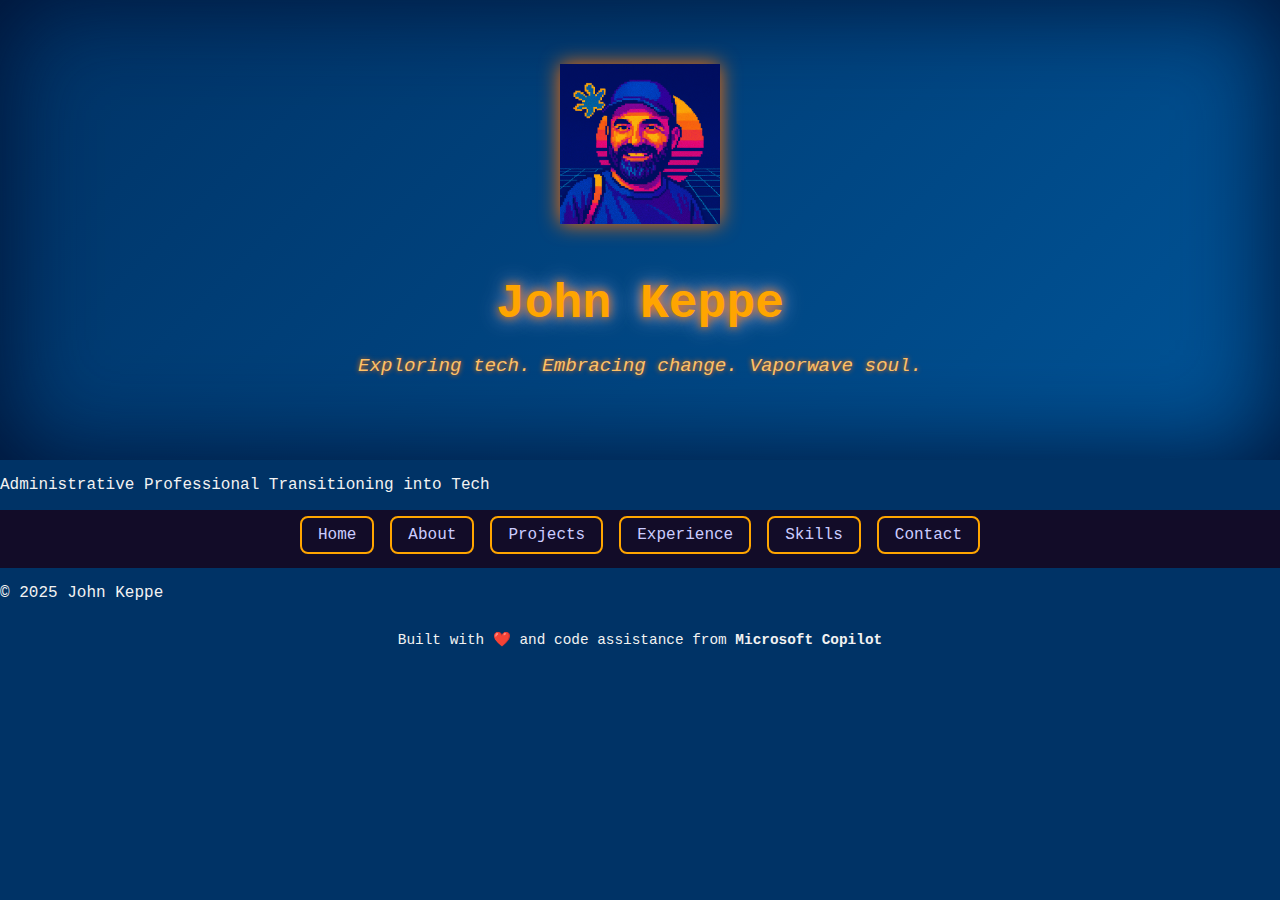
<file: index.html>
<!-- Triggering GitHub Pages rebuild -->

<!DOCTYPE html>
<html lang="en">
<head>
  <head>
  <meta charset="UTF-8">
  <meta name="viewport" content="width=device-width, initial-scale=1.0">

  <!-- SEO Meta Tags -->
  <title>John Keppe – Vaporwave-Inspired Tech Portfolio</title>
  <meta name="description" content="Discover John's creative portfolio, blending web design, pixel art, and tech skills.">
  <meta name="keywords" content="portfolio, vaporwave, web development, tech transition, HTML, CSS">
  <meta name="author" content="John Keppe">

  <!-- Favicon & Manifest -->
  <link rel="apple-touch-icon" sizes="180x180" href="/apple-touch-icon.png">
  <link rel="icon" type="image/png" sizes="32x32" href="/favicon-32x32.png">
  <link rel="icon" type="image/png" sizes="16x16" href="/favicon-16x16.png">
  <link rel="manifest" href="/site.webmanifest">

  <!-- CSS Stylesheet -->
  <link rel="stylesheet" href="style.css">
</head>

<body>

<header id="hero">
  <div class="hero-content">
    <img src="me.png" alt="My portfolio picture" class="hero-logo">
    <h1>John Keppe</h1>
    <p class="tagline">Exploring tech. Embracing change. Vaporwave soul.</p>
  </div>
</header>


  <header>

    <p>Administrative Professional Transitioning into Tech</p>
    <header>
  <nav class="mobile-nav">
    <button class="hamburger" onclick="toggleMenu()">☰</button>
    <ul id="nav-links" class="neon-nav">
      <li><a href="index.html">Home</a></li>
      <li><a href="about.html">About</a></li>
      <li><a href="projects.html">Projects</a></li>
      <li><a href="experience.html">Experience</a></li>
      <li><a href="skills.html">Skills</a></li>
      <li><a href="contact.html">Contact</a></li>
    </ul>
  </nav>
</header>



  </header>

  <footer>
    <p>© 2025 John Keppe</p>
    <p style="font-size: 0.9em; text-align: center; margin-top: 2em;">
  Built with ❤️ and code assistance from <strong>Microsoft Copilot</strong>
</p>

  </footer>
  
  <script>
  function toggleMenu() {
    const nav = document.getElementById("nav-links");
    nav.classList.toggle("open");
  }
</script>
</body>

</html>
</file>
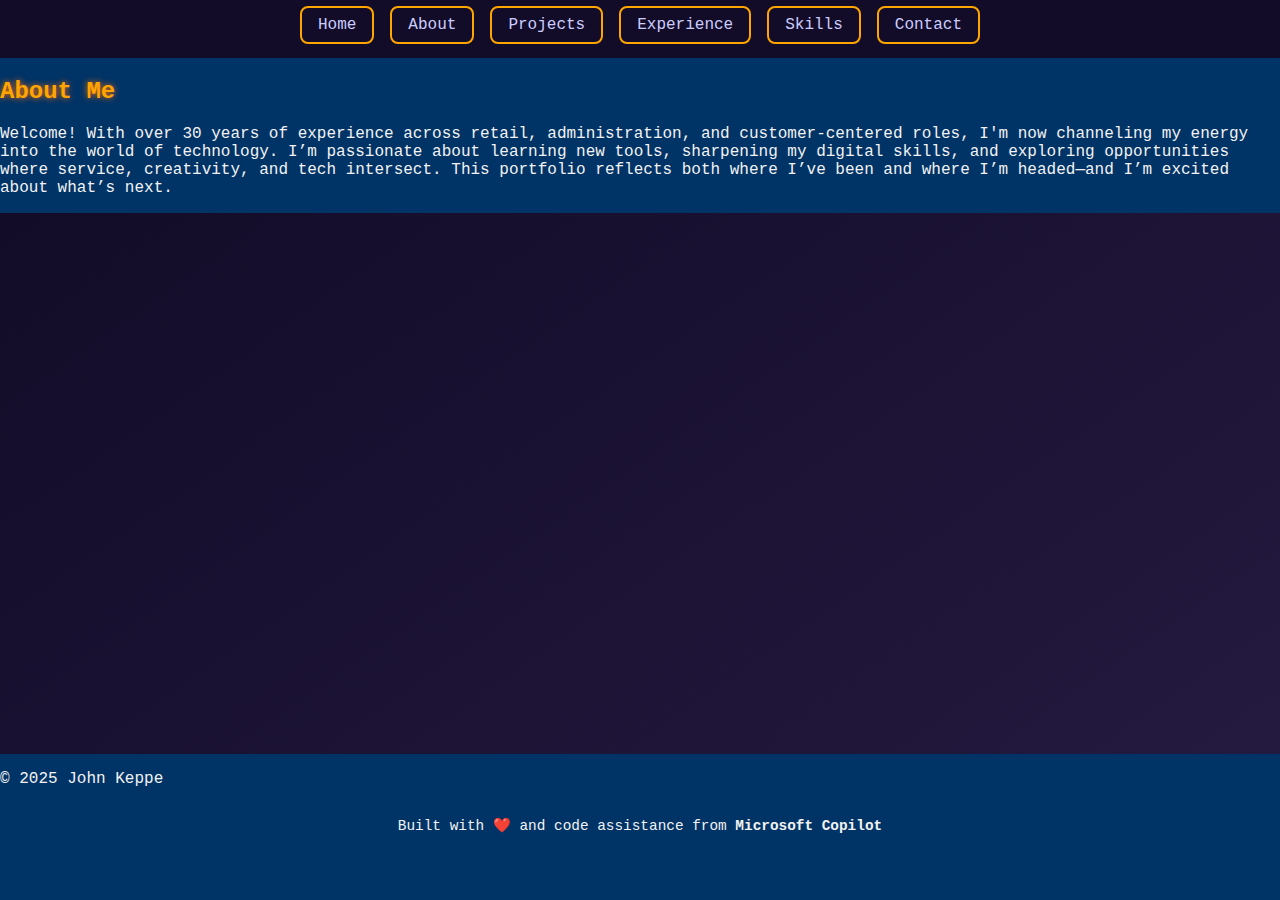
<file: about.html>
<!DOCTYPE html>
<html>
  
    <head>
  <meta charset="UTF-8">
  <title>About John – From Customer Service to Coding With Style</title>
  <meta name="description" content="Learn how John transitioned into tech and fused vaporwave aesthetics with web dev.">
  <meta name="keywords" content="John Keppe, about me, career change, tech journey, vaporwave web designer">
  <meta name="author" content="John Keppe">
  <meta name="viewport" content="width=device-width, initial-scale=1.0">

  
  <!-- Favicon & Manifest -->
  <link rel="apple-touch-icon" sizes="180x180" href="/apple-touch-icon.png">
  <link rel="icon" type="image/png" sizes="32x32" href="/favicon-32x32.png">
  <link rel="icon" type="image/png" sizes="16x16" href="/favicon-16x16.png">
  <link rel="manifest" href="/site.webmanifest">
  <link rel="icon" href="favicon.png">
  <link rel="stylesheet" href="style.css">
</head>
  <body>
  <header>
  <nav class="mobile-nav">
    <button class="hamburger" onclick="toggleMenu()">☰</button>
    <ul id="nav-links" class="neon-nav">
      <li><a href="index.html">Home</a></li>
      <li><a href="about.html">About</a></li>
      <li><a href="projects.html">Projects</a></li>
      <li><a href="experience.html">Experience</a></li>
      <li><a href="skills.html">Skills</a></li>
      <li><a href="contact.html">Contact</a></li>
    </ul>
  </nav>
</header>



    <section id="about">
   <h2>About Me</h2>
    <p>Welcome! With over 30 years of experience across retail, administration, and customer-centered roles, I'm now channeling my energy into the world of technology. I’m passionate about learning new tools, sharpening my digital skills, and exploring opportunities where service, creativity, and tech intersect. This portfolio reflects both where I’ve been and where I’m headed—and I’m excited about what’s next.</p>
  </section>
  
  <main class="about">
  <section class="bio">
    <h2>My Journey Into Tech</h2>
    <p>Hi, I'm John. I come from a background in customer service and administrative support, where problem-solving, communication, and organization were part of my everyday routine. After years of helping people navigate complex systems and keeping things running smoothly behind the scenes, I found myself drawn to web development as a new way to build and support tools for others.</p>

    <h3>Bridging People and Technology</h3>
    <p>Whether it was managing schedules, assisting customers, or coordinating details, my administrative experience taught me how to think ahead and plan with care. Now I apply that same mindset to coding—writing clean, responsive HTML and CSS that feels intuitive to real users.</p>

    <h3>Why Vaporwave?</h3>
    <p>I’ve always been inspired by the nostalgic, surreal aesthetic of vaporwave—its mix of retro tech and dreamy color. I see web design as a form of expression: not just pixels, but stories. My portfolio blends that visual style with thoughtful functionality, one page at a time.</p>

    <h3>Always Learning</h3>
    <p>This site is a reflection of my learning journey. I'm building it with sincerity, curiosity, and a whole lot of late-night Googling. I'm proud of what I've learned—and even more excited about what comes next.</p>
  </section>
</main>


  <footer>
    <p>© 2025 John Keppe</p>
    <p style="font-size: 0.9em; text-align: center; margin-top: 2em;">
  Built with ❤️ and code assistance from <strong>Microsoft Copilot</strong>
</p>

  </footer>
  <script>
  function toggleMenu() {
    const nav = document.getElementById("nav-links");
    nav.classList.toggle("open");
  }
</script>
  </body>
</html>
</file>
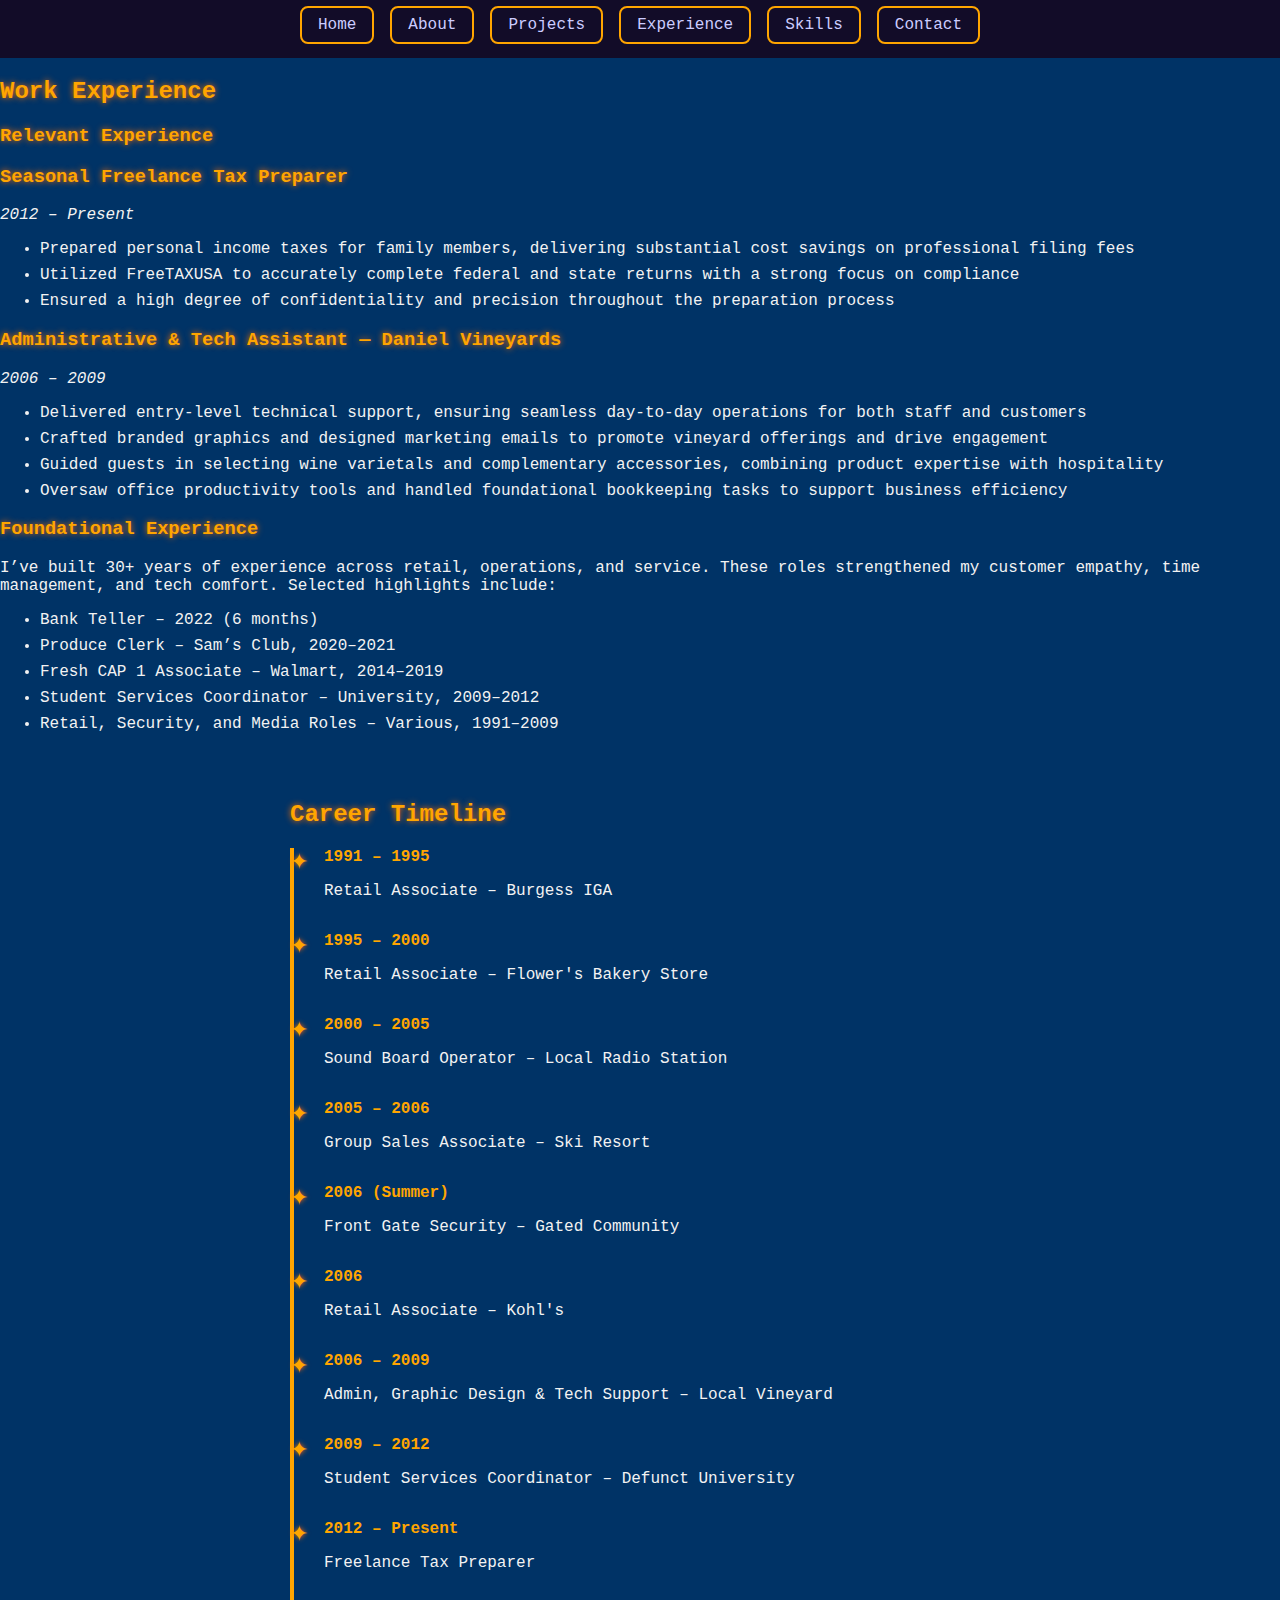
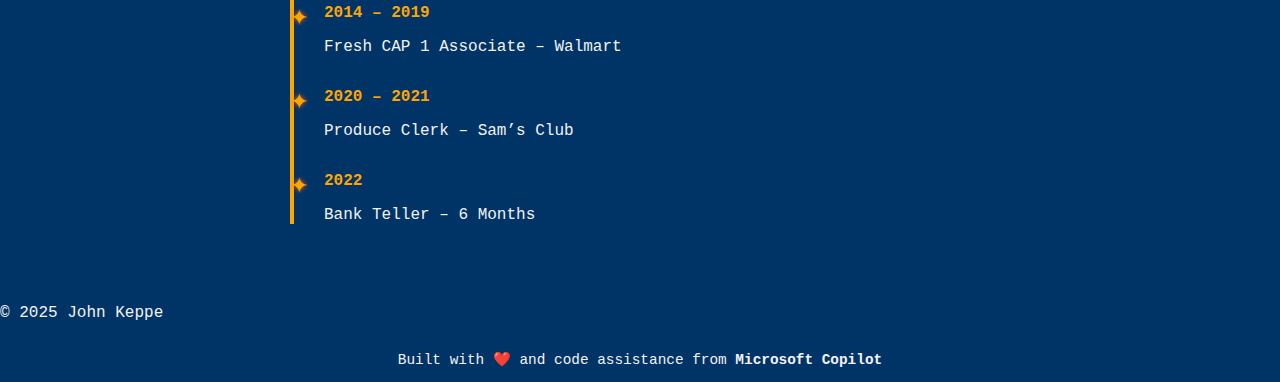
<file: experience.html>
<!DOCTYPE html>
<html>

    <head>
  <meta charset="UTF-8">
  <title>Experience – Creative Problem Solver & Tech Communicator</title>
  <meta name="description" content="John brings real-world experience, empathy, and design-thinking into his tech work.">
  <meta name="keywords" content="John Keppe, work experience, customer service, communication, tech skills">
  <meta name="author" content="John Keppe">
  <meta name="viewport" content="width=device-width, initial-scale=1.0">
        
  <!-- Favicon -->
  <link rel="icon" href="favicon.png">

        <!-- External CSS Stylesheet-->
  <link rel="stylesheet" href="style.css">
        
</head>

  <body>

      <!-- Navigation -->
  <header>
  <nav class="mobile-nav">
    <button class="hamburger" onclick="toggleMenu()">☰</button>
    <ul id="nav-links" class="neon-nav">
      <li><a href="index.html">Home</a></li>
      <li><a href="about.html">About</a></li>
      <li><a href="projects.html">Projects</a></li>
      <li><a href="experience.html">Experience</a></li>
      <li><a href="skills.html">Skills</a></li>
      <li><a href="contact.html">Contact</a></li>
    </ul>
  </nav>
</header>

<!--Experience Section -->
    <section id="experience">
  <h2>Work Experience</h2>

  <h3>Relevant Experience</h3>

  <div class="job">
    <h3>Seasonal Freelance Tax Preparer</h3>
    <p><em>2012 – Present</em></p>
    <ul>
      <li>Prepared personal income taxes for family members, delivering substantial cost savings on professional filing fees</li>
      <li>Utilized FreeTAXUSA to accurately complete federal and state returns with a strong focus on compliance</li>
      <li>Ensured a high degree of confidentiality and precision throughout the preparation process</li>
    </ul>
  </div>

  <div class="job">
    <h3>Administrative & Tech Assistant — Daniel Vineyards</h3>
    <p><em>2006 – 2009</em></p>
    <ul>
      <li>Delivered entry-level technical support, ensuring seamless day-to-day operations for both staff and customers</li>
      <li>Crafted branded graphics and designed marketing emails to promote vineyard offerings and drive engagement</li>
      <li>Guided guests in selecting wine varietals and complementary accessories, combining product expertise with hospitality</li>
      <li>Oversaw office productivity tools and handled foundational bookkeeping tasks to support business efficiency</li>
    </ul>
  </div>
  
  <h3>Foundational Experience</h3>
<p>I’ve built 30+ years of experience across retail, operations, and service. These roles strengthened my customer empathy, time management, and tech comfort. Selected highlights include:</p>

<ul>
  <li>Bank Teller – 2022 (6 months)</li>
  <li>Produce Clerk – Sam’s Club, 2020–2021</li>
  <li>Fresh CAP 1 Associate – Walmart, 2014–2019</li>
  <li>Student Services Coordinator – University, 2009–2012</li>
  <li>Retail, Security, and Media Roles – Various, 1991–2009</li>
</ul>

</section>

      <!-- Timeline -->
<section id="timeline">
  <h2>Career Timeline</h2>
  <div class="vertical-timeline">
    <div class="event">
      <span class="date">1991 – 1995</span>
      <p>Retail Associate – Burgess IGA</p>
    </div>
    <div class="event">
      <span class="date">1995 – 2000</span>
      <p>Retail Associate – Flower's Bakery Store</p>
    </div>
    <div class="event">
      <span class="date">2000 – 2005</span>
      <p>Sound Board Operator – Local Radio Station</p>
    </div>
    <div class="event">
      <span class="date">2005 – 2006</span>
      <p>Group Sales Associate – Ski Resort</p>
    </div>
    <div class="event">
      <span class="date">2006 (Summer)</span>
      <p>Front Gate Security – Gated Community</p>
    </div>
    <div class="event">
      <span class="date">2006</span>
      <p>Retail Associate – Kohl's</p>
    </div>
    <div class="event">
      <span class="date">2006 – 2009</span>
      <p>Admin, Graphic Design & Tech Support – Local Vineyard</p>
    </div>
    <div class="event">
      <span class="date">2009 – 2012</span>
      <p>Student Services Coordinator – Defunct University</p>
    </div>
    <div class="event">
      <span class="date">2012 – Present</span>
      <p>Freelance Tax Preparer</p>
    </div>
    <div class="event">
      <span class="date">2014 – 2019</span>
      <p>Fresh CAP 1 Associate – Walmart</p>
    </div>
    <div class="event">
      <span class="date">2020 – 2021</span>
      <p>Produce Clerk – Sam’s Club</p>
    </div>
    <div class="event">
      <span class="date">2022</span>
      <p>Bank Teller – 6 Months</p>
    </div>
  </div>
</section>

      <!-- Footer -->
<footer>
    <p>© 2025 John Keppe</p>
    <p style="font-size: 0.9em; text-align: center; margin-top: 2em;">
  Built with ❤️ and code assistance from <strong>Microsoft Copilot</strong>
</p>
  </footer>

      <!-- Nav Links -->
  <script>
  function toggleMenu() {
    const nav = document.getElementById("nav-links");
    nav.classList.toggle("open");
  }
</script>
      
  </body>
</html>
</file>
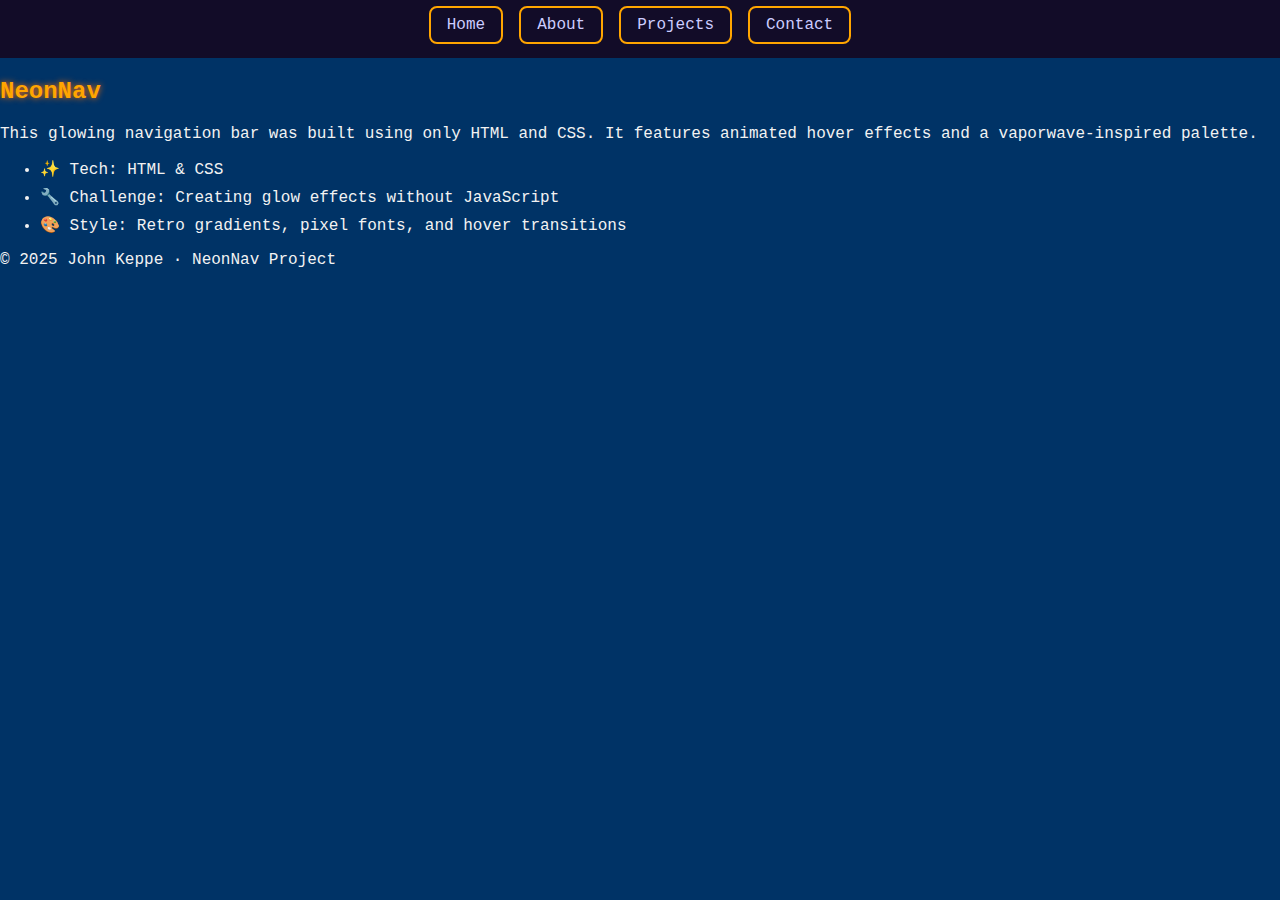
<file: neonnav.html>
<!DOCTYPE html>
<html lang="en">
<head>
  <meta charset="UTF-8">
  <title>NeonNav – Glowing CSS Navigation</title>
  <meta name="description" content="A glowing vaporwave-style navigation bar built with pure CSS.">
  <meta name="viewport" content="width=device-width, initial-scale=1.0">
  <link rel="stylesheet" href="style.css">
</head>
<body>
  <header>
    <nav>
      <ul class="neon-nav">
        <li><a href="index.html">Home</a></li>
        <li><a href="about.html">About</a></li>
        <li><a href="projects.html">Projects</a></li>
        <li><a href="contact.html">Contact</a></li>
      </ul>
    </nav>
  </header>

  <main>
    <h2>NeonNav</h2>
    <p>This glowing navigation bar was built using only HTML and CSS. It features animated hover effects and a vaporwave-inspired palette.</p>
    <ul>
      <li>✨ Tech: HTML & CSS</li>
      <li>🔧 Challenge: Creating glow effects without JavaScript</li>
      <li>🎨 Style: Retro gradients, pixel fonts, and hover transitions</li>
    </ul>
  </main>

  <footer>
    <p>© 2025 John Keppe · NeonNav Project</p>
  </footer>
</body>
</html>
</file>
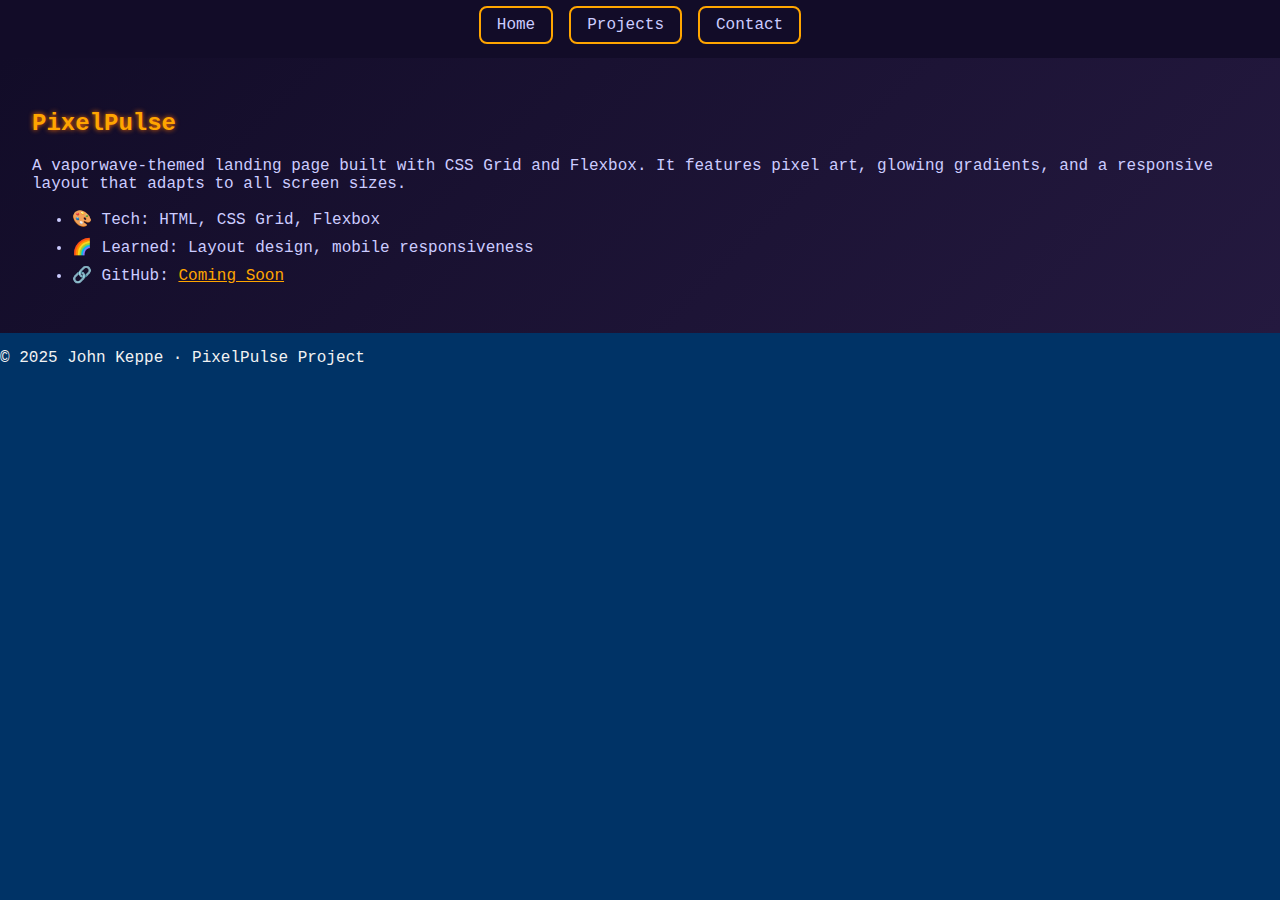
<file: pixelpulse.html>
<!DOCTYPE html>
<html lang="en">
<head>
  <meta charset="UTF-8">
  <title>PixelPulse – Vaporwave Landing Page</title>
  <meta name="description" content="A vaporwave-themed landing page featuring pixel art and responsive layout.">
  <meta name="viewport" content="width=device-width, initial-scale=1.0">
  <link rel="stylesheet" href="style.css">
</head>
<body>
  <header>
    <nav>
      <ul class="neon-nav">
        <li><a href="index.html">Home</a></li>
        <li><a href="projects.html">Projects</a></li>
        <li><a href="contact.html">Contact</a></li>
      </ul>
    </nav>
  </header>

  <main class="pixelpulse">
    <h2>PixelPulse</h2>
    <p>A vaporwave-themed landing page built with CSS Grid and Flexbox. It features pixel art, glowing gradients, and a responsive layout that adapts to all screen sizes.</p>
    <ul>
      <li>🎨 Tech: HTML, CSS Grid, Flexbox</li>
      <li>🌈 Learned: Layout design, mobile responsiveness</li>
      <li>🔗 GitHub: <a href="#">Coming Soon</a></li>
    </ul>
  </main>

  <footer>
    <p>© 2025 John Keppe · PixelPulse Project</p>
  </footer>
</body>
</html>
</file>
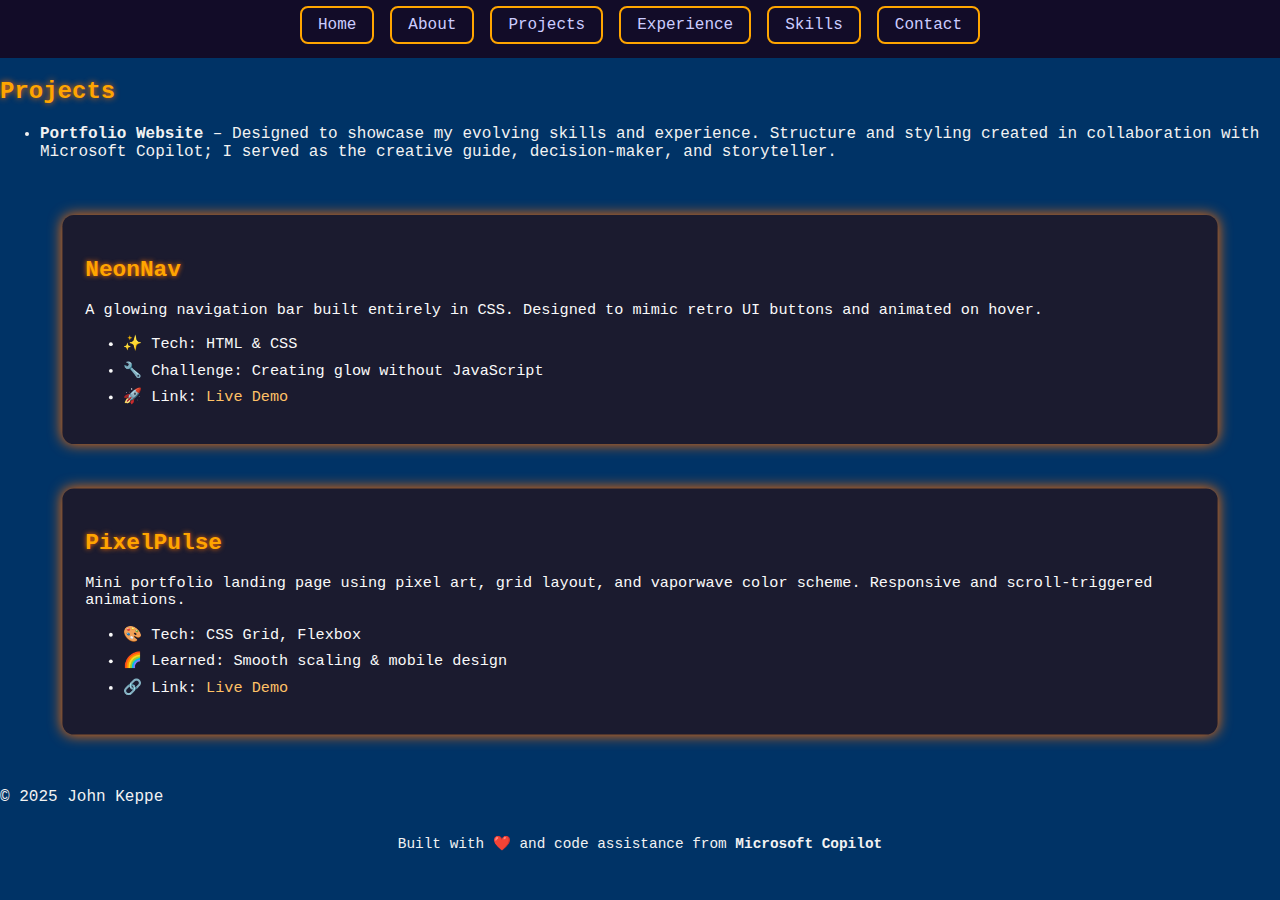
<file: projects.html>
<!DOCTYPE html>
<html>
  
    <head>
  <meta charset="UTF-8">
  <title>Projects – Pixel-Perfect Web Development by John Keppe</title>
  <meta name="description" content="Browse standout web projects that combine retro style and responsive design.">
  <meta name="keywords" content="John Keppe, web projects, front-end developer, vaporwave CSS, HTML skills">
  <meta name="author" content="John Keppe">
  <meta name="viewport" content="width=device-width, initial-scale=1.0">
  
  <!-- Favicon & Manifest -->
  <link rel="icon" href="favicon.png">

      <!--CSS External Stylesheet-->
  <link rel="stylesheet" href="style.css">
      
</head>

  <body>
    
    <!--Navigation-->
  <header>
  <nav class="mobile-nav">
    <button class="hamburger" onclick="toggleMenu()">☰</button>
    <ul id="nav-links" class="neon-nav">
      <li><a href="index.html">Home</a></li>
      <li><a href="about.html">About</a></li>
      <li><a href="projects.html">Projects</a></li>
      <li><a href="experience.html">Experience</a></li>
      <li><a href="skills.html">Skills</a></li>
      <li><a href="contact.html">Contact</a></li>
    </ul>
  </nav>
</header>


    <section id="projects">
  <h2>Projects</h2>
  <ul>
    <li>
      <strong>Portfolio Website</strong> – Designed to showcase my evolving skills and experience. Structure and styling created in collaboration with Microsoft Copilot; I served as the creative guide, decision-maker, and storyteller.
    </li>
  </ul>

      <!--NeonNav Project-->
</section>
<main class="projects">
  <section class="project-card">
    <h2>NeonNav</h2>
    <p>A glowing navigation bar built entirely in CSS. Designed to mimic retro UI buttons and animated on hover.</p>
    <ul>
      <li>✨ Tech: HTML & CSS</li>
      <li>🔧 Challenge: Creating glow without JavaScript</li>
      <li>🚀 Link: <a href="https://keppe-john.github.io/portfolio-site/neonnav.html">Live Demo</a></li>
    </ul>
  </section>

  <!--PixelPulse Project-->
  <section class="project-card">
    <h2>PixelPulse</h2>
    <p>Mini portfolio landing page using pixel art, grid layout, and vaporwave color scheme. Responsive and scroll-triggered animations.</p>
    <ul>
      <li>🎨 Tech: CSS Grid, Flexbox</li>
      <li>🌈 Learned: Smooth scaling & mobile design</li>
      <li>🔗 Link: <a href="https://keppe-john.github.io/portfolio-site/pixelpulse.html">Live Demo</a></li>
    </ul>
  </section>
</main>

<footer>
    <p>© 2025 John Keppe</p>
    <p style="font-size: 0.9em; text-align: center; margin-top: 2em;">
  Built with ❤️ and code assistance from <strong>Microsoft Copilot</strong>
</p>
  </footer>
    
  <script>
  function toggleMenu() {
    const nav = document.getElementById("nav-links");
    nav.classList.toggle("open");
  }
</script>
    
  </body>
</html>
</file>
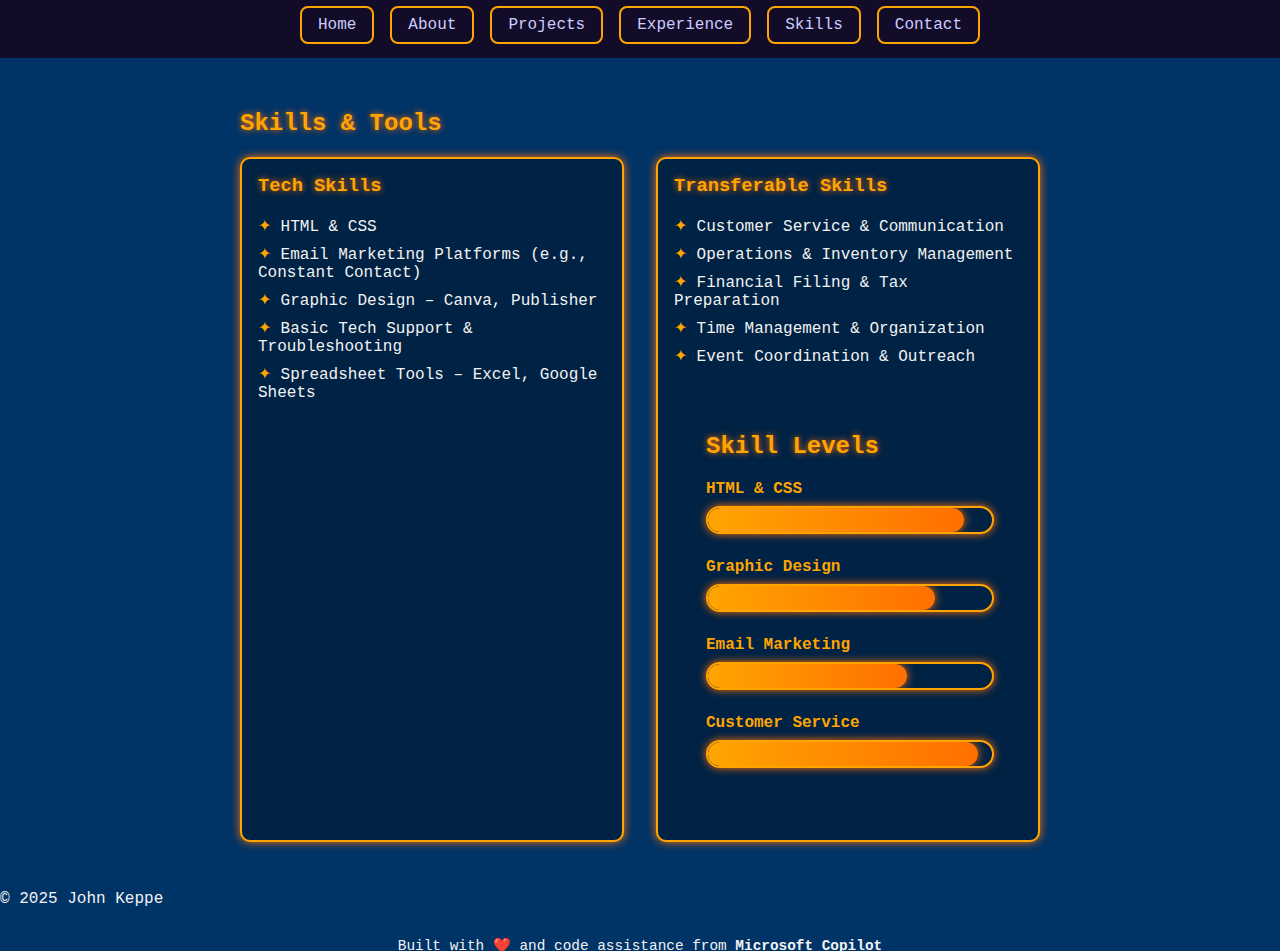
<file: skills.html>
<!DOCTYPE html>
<html>
  
    <head>
  <meta charset="UTF-8">
  <title>Skills – Vaporwave CSS, HTML Mastery, & UI Animation</title>
  <meta name="description" content="See John's toolkit of digital skills, design techniques, and coding fluency.">
  <meta name="keywords" content="HTML, CSS, animation, UI design, vaporwave, John Keppe">
  <meta name="author" content="John Keppe">
  <meta name="viewport" content="width=device-width, initial-scale=1.0">
  
  <!-- Favicon -->
  <link rel="icon" href="favicon.png">

   <!-- External CSS Stylesheet -->   
  <link rel="stylesheet" href="style.css">
      
</head>
  
  <body>

    <!-- Navigation -->
  <header>
  <nav class="mobile-nav">
    <button class="hamburger" onclick="toggleMenu()">☰</button>
    <ul id="nav-links" class="neon-nav">
      <li><a href="index.html">Home</a></li>
      <li><a href="about.html">About</a></li>
      <li><a href="projects.html">Projects</a></li>
      <li><a href="experience.html">Experience</a></li>
      <li><a href="skills.html">Skills</a></li>
      <li><a href="contact.html">Contact</a></li>
    </ul>
  </nav>
</header>

<!-- Skills Section -->
    <section id="skills">
  <h2>Skills & Tools</h2>
  <div class="skills-grid">
    <div class="skill-category">
      <h3>Tech Skills</h3>
      <ul>
        <li>HTML & CSS</li>
        <li>Email Marketing Platforms (e.g., Constant Contact)</li>
        <li>Graphic Design – Canva, Publisher</li>
        <li>Basic Tech Support & Troubleshooting</li>
        <li>Spreadsheet Tools – Excel, Google Sheets</li>
      </ul>
    </div>

    <div class="skill-category">
      <h3>Transferable Skills</h3>
      <ul>
        <li>Customer Service & Communication</li>
        <li>Operations & Inventory Management</li>
        <li>Financial Filing & Tax Preparation</li>
        <li>Time Management & Organization</li>
        <li>Event Coordination & Outreach</li>
      </ul>

      <!-- Skills Bar Chart -->
      <section id="vaporwave-skills">
  <h2>Skill Levels</h2>
  <div class="skill-bar">
    <span>HTML & CSS</span>
    <div class="bar"><div class="fill htmlcss"></div></div>
  </div>
  <div class="skill-bar">
    <span>Graphic Design</span>
    <div class="bar"><div class="fill design"></div></div>
  </div>
  <div class="skill-bar">
    <span>Email Marketing</span>
    <div class="bar"><div class="fill email"></div></div>
  </div>
  <div class="skill-bar">
    <span>Customer Service</span>
    <div class="bar"><div class="fill service"></div></div>
  </div>
</section>
 </div>
  </div>
</section>

    <!-- Footer -->
<footer>
    <p>© 2025 John Keppe</p>
    <p style="font-size: 0.9em; text-align: center; margin-top: 2em;">
  Built with ❤️ and code assistance from <strong>Microsoft Copilot</strong>
</p>
</footer>

    <!-- NavLinks -->
  <script>
  function toggleMenu() {
    const nav = document.getElementById("nav-links");
    nav.classList.toggle("open");
  }
</script>

  </body>
</html>
</file>
<file: style.css>
/* === GLOBAL STYLES === */
body {
  background-color: #003366;
  color: #F2F2F2;
  font-family: 'Courier New', monospace;
  margin: 0;
  padding: 0;
}

/* === HEADERS === */
h1, h2, h3 {
  color: #FFA500;
  text-shadow: 0 0 6px #FF6F00;
}

header h1 {
  text-align: center;
  font-size: 2.8em;
  color: #FFA500;
  text-shadow: 0 0 10px #FF6F00, 0 0 20px #ccf;
  margin-bottom: 0.3em;
}


/* === LINKS === */
a {
  color: #FFC166;
  text-decoration: none;
}

a:hover {
  color: #FF6F00;
  text-shadow: 0 0 5px #FFA500;
}

/* === BUTTONS === */
button {
  background: linear-gradient(to right, #FFA500, #FF6F00);
  color: #003366;
  border: none;
  border-radius: 8px;
  padding: 0.5em 1em;
  box-shadow: 0 0 10px #FF6F00;
  font-weight: bold;
  cursor: pointer;
}

/* === TIMELINE (VERTICAL STYLE) === */
#timeline {
  max-width: 700px;
  margin: auto;
  padding: 2em;
}

.vertical-timeline {
  position: relative;
  border-left: 4px solid #FFA500;
  padding-left: 20px;
}

.event {
  position: relative;
  margin-bottom: 2em;
  padding-left: 10px;
}

.event::before {
  content: "✦";
  position: absolute;
  left: -24px;
  top: 0;
  color: #FFA500;
  font-size: 1.4em;
  text-shadow: 0 0 5px #FF6F00;
}

.date {
  font-weight: bold;
  color: #FFA500;
  display: block;
  margin-bottom: 0.5em;
}

/* === SKILLS & TOOLS GRID === */
#skills {
  max-width: 800px;
  margin: auto;
  padding: 2em;
}

.skills-grid {
  display: flex;
  flex-wrap: wrap;
  gap: 2em;
}

.skill-category {
  flex: 1 1 300px;
  background: #002244;
  border: 2px solid #FFA500;
  border-radius: 10px;
  padding: 1em;
  box-shadow: 0 0 10px #FF6F00;
}

.skill-category h3 {
  margin-top: 0;
  color: #FFA500;
}

.skill-category ul {
  list-style: none;
  padding-left: 0;
}

.skill-category ul li::before {
  content: "✦ ";
  color: #FFA500;
}

/* === SKILL LEVEL BAR CHART === */
#vaporwave-skills {
  max-width: 700px;
  margin: auto;
  padding: 2em;
  font-family: 'Courier New', monospace;
  color: #FFA500;
}

.skill-bar {
  margin-bottom: 1.5em;
}

.skill-bar span {
  display: block;
  margin-bottom: 0.5em;
  font-weight: bold;
}

.bar {
  background: #002244;
  border: 2px solid #FFA500;
  border-radius: 30px;
  height: 24px;
  width: 100%;
  overflow: hidden;
  box-shadow: 0 0 8px #FF6F00;
}

.fill {
  height: 100%;
  border-radius: 30px;
  background: linear-gradient(90deg, #FFA500, #FF6F00);
  box-shadow: 0 0 10px #FF6F00;
  animation: grow 2s ease-out forwards;
}

/* Skill Level Widths */
.htmlcss { width: 90%; }
.design  { width: 80%; }
.email   { width: 70%; }
.service { width: 95%; }

@keyframes grow {
  from { width: 0; }
  to { width: var(--width); }
}

/* === CONTACT SECTION === */
#contact {
  background: linear-gradient(135deg, #003366, #005599);
  padding: 2em;
  border-radius: 20px;
  text-align: center;
  box-shadow: 0 0 15px #FFA500;
  font-family: 'Courier New', monospace;
  color: #F2F2F2;
}

#contact a {
  color: #FFC166;
  font-weight: bold;
  text-decoration: none;
}

#contact a:hover {
  text-decoration: underline;
}

/* === HEADER NAME STYLE === */
header h1 {
  font-family: 'Courier New', monospace;
  font-size: 2.8em;
  color: #FFA500;
  text-shadow: 0 0 10px #FF6F00, 0 0 20px #ccf;
  margin-bottom: 0.3em;
}

/* === NAVIGATION LINK STYLE === */
header nav ul li a {
  font-family: 'Courier New', monospace;
  color: #ccf;
  text-decoration: none;
  padding: 0.5em;
  border: 1px solid transparent;
  border-radius: 8px;
  transition: all 0.3s ease;
}

header nav ul li a:hover {
  background: #ffccf9;
  color: #333;
  border-color: #FF6F00;
  box-shadow: 0 0 10px #FFA500;
}

.logo {
  display: block;
  max-width: 150px; /* Adjust this number if needed */
  height: auto;
  margin: 0 auto; /* Center horizontally */
  padding-bottom: 1em;
}

#hero {
  background: linear-gradient(135deg, #003366, #005599);
  padding: 4em 1em;
  text-align: center;
  box-shadow: inset 0 0 100px #001133;
}

.hero-content {
  max-width: 800px;
  margin: auto;
  position: relative;
  z-index: 1;
}

.hero-logo {
  width: 160px;
  height: auto;
  margin-bottom: 1em;
  filter: drop-shadow(0 0 10px #FF6F00);
}

#hero h1 {
  font-size: 3em;
  color: #FFA500;
  text-shadow: 0 0 10px #FF6F00, 0 0 20px #ccf;
  margin-bottom: 0.5em;
}

.tagline {
  font-size: 1.2em;
  color: #FFC166;
  font-style: italic;
  text-shadow: 0 0 5px #FF6F00;
}

.pixel-icon {
  width: 32px;
  height: 32px;
  image-rendering: pixelated;
  transition: transform 0.3s ease, box-shadow 0.3s ease;
}

.pixel-icon:hover {
  transform: scale(1.1);
  box-shadow: 0 0 10px #FFA500;
}

.about {
  padding: 2em;
  font-family: 'Courier New', monospace;
  color: #ccf;
  background: linear-gradient(145deg, #120c28, #24193f);
}

.bio h2, .bio h3 {
  color: #FFA500;
  text-shadow: 0 0 5px #FF6F00;
}

ul li {
  margin-bottom: 0.5em;
}

.bio {
  opacity: 0;
  transform: translateY(20px);
  animation: fadeInUp 1s ease forwards;
}

@keyframes fadeInUp {
  to {
    opacity: 1;
    transform: translateY(0);
  }
}

.projects {
  display: grid;
  grid-template-columns: 1fr;
  gap: 2em;
  padding: 2em;
}

.project-card {
  background: #1b1b2f;
  padding: 1.5em;
  border-radius: 12px;
  box-shadow: 0 0 15px #FF6F00;
  color: #f9f9f9;
  transform: scale(0.95);
  transition: transform 0.3s ease;
}

.project-card:hover {
  transform: scale(1);
  box-shadow: 0 0 20px #FFA500;
}

nav ul li a {
  font-family: 'Courier New', monospace;
  color: #ccf;
  padding: 0.5em 1em;
  border: 2px solid #FFA500;
  border-radius: 8px;
  background-color: transparent;
  transition: all 0.3s ease;
}

nav ul li a:hover {
  background-color: #FF6F00;
  color: #fff;
  box-shadow: 0 0 10px #FFA500;
}

.pixelpulse {
  background: linear-gradient(135deg, #120c28, #24193f);
  color: #ccf;
  padding: 2em;
  font-family: 'Courier New', monospace;
}

.pixelpulse h2 {
  color: #FFA500;
  text-shadow: 0 0 5px #FF6F00;
}

.pixelpulse a {
  color: #FFA500;
  text-decoration: underline;
}

.neon-nav {
  list-style: none;
  display: flex;
  flex-wrap: wrap; /* Allows items to wrap on small screens */
  justify-content: center;
  gap: 1em;
  padding: 1em;
  background-color: #120c28;
  margin: 0;
}

.neon-nav li a {
  font-family: 'Courier New', monospace;
  color: #ccf;
  padding: 0.5em 1em;
  border: 2px solid #FFA500;
  border-radius: 8px;
  background-color: transparent;
  transition: all 0.3s ease;
  white-space: nowrap; /* Prevents text from breaking awkwardly */
}

.neon-nav li a:hover {
  background-color: #FF6F00;
  color: #fff;
  box-shadow: 0 0 10px #FFA500;
}


.pixelpulse {
  background: linear-gradient(135deg, #120c28, #24193f);
  color: #ccf;
  padding: 2em;
  font-family: 'Courier New', monospace;
}

.pixelpulse h2 {
  color: #FFA500;
  text-shadow: 0 0 5px #FF6F00;
}

.pixelpulse a {
  color: #FFA500;
  text-decoration: underline;
}

/* Hide nav links by default on small screens */
#nav-links {
  display: flex;
  flex-wrap: wrap;
  justify-content: center;
  gap: 1em;
  padding: 1em;
  background-color: #120c28;
  list-style: none;
}

.hamburger {
  display: none;
  font-size: 1.5em;
  background: none;
  border: none;
  color: #FFA500;
  margin: 1em;
  cursor: pointer;
}

@media screen and (max-width: 500px) {
  .hamburger {
    display: block;
  }

  #nav-links {
    display: none;
    flex-direction: column;
    align-items: center;
  }

  #nav-links.open {
    display: flex;
  }

  #nav-links li a {
    width: 100%;
    text-align: center;
    font-size: 1em;
    padding: 0.5em 0;
  }
}

.hamburger:hover {
  text-shadow: 0 0 10px #FFA500;
}

.contact-form {
  background: #1b1b2f;
  padding: 2em;
  border-radius: 12px;
  box-shadow: 0 0 15px #FF6F00;
  color: #f9f9f9;
  max-width: 600px;
  margin: 0 auto;
  font-family: 'Courier New', monospace;
}

.contact-form label {
  display: block;
  margin-top: 1em;
  color: #FFA500;
}

.contact-form input,
.contact-form textarea {
  width: 100%;
  padding: 0.8em;
  margin-top: 0.5em;
  border: 2px solid #FFA500;
  border-radius: 8px;
  background-color: #120c28;
  color: #fff;
}

.contact-form button {
  margin-top: 1.5em;
  background-color: #FF6F00;
  color: #fff;
  padding: 0.8em 1.5em;
  border: none;
  border-radius: 8px;
  cursor: pointer;
  box-shadow: 0 0 10px #FFA500;
  transition: background-color 0.3s ease;
}

.contact-form button:hover {
  background-color: #FFA500;
}
</file>
